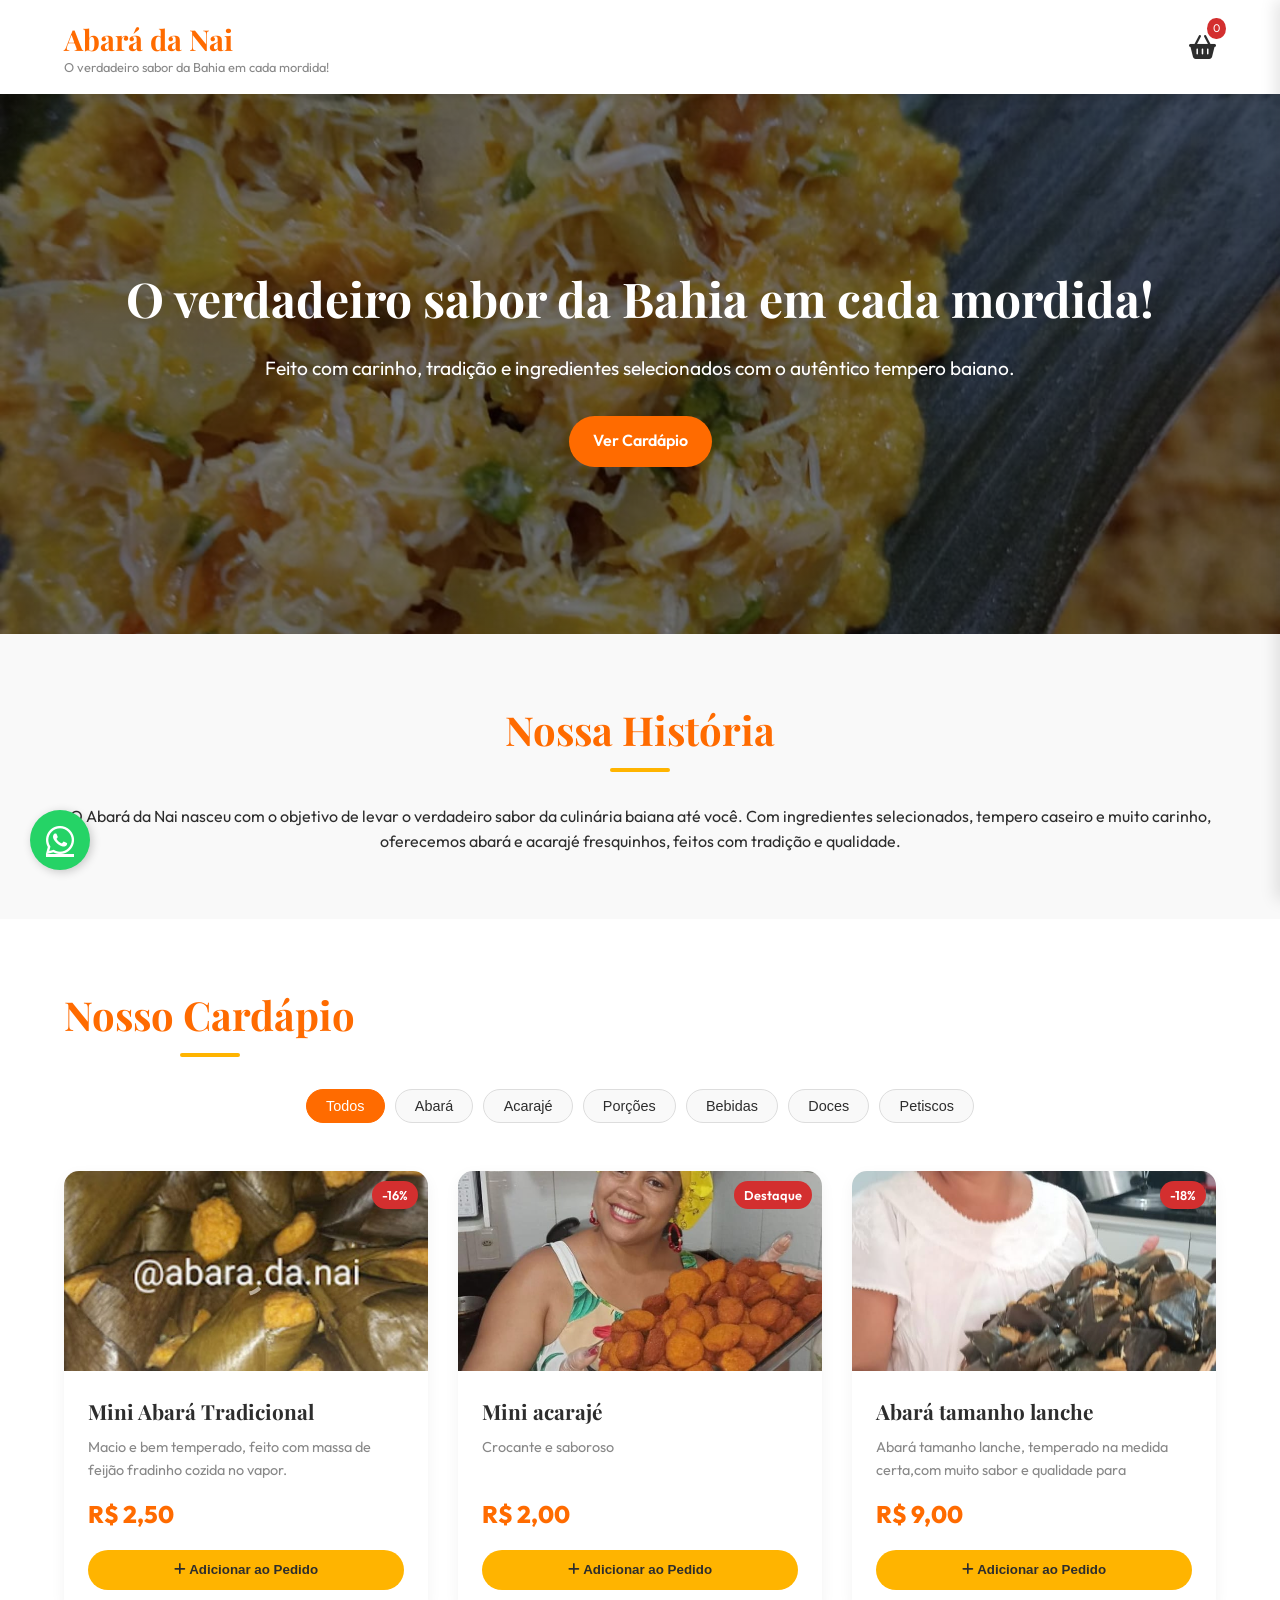
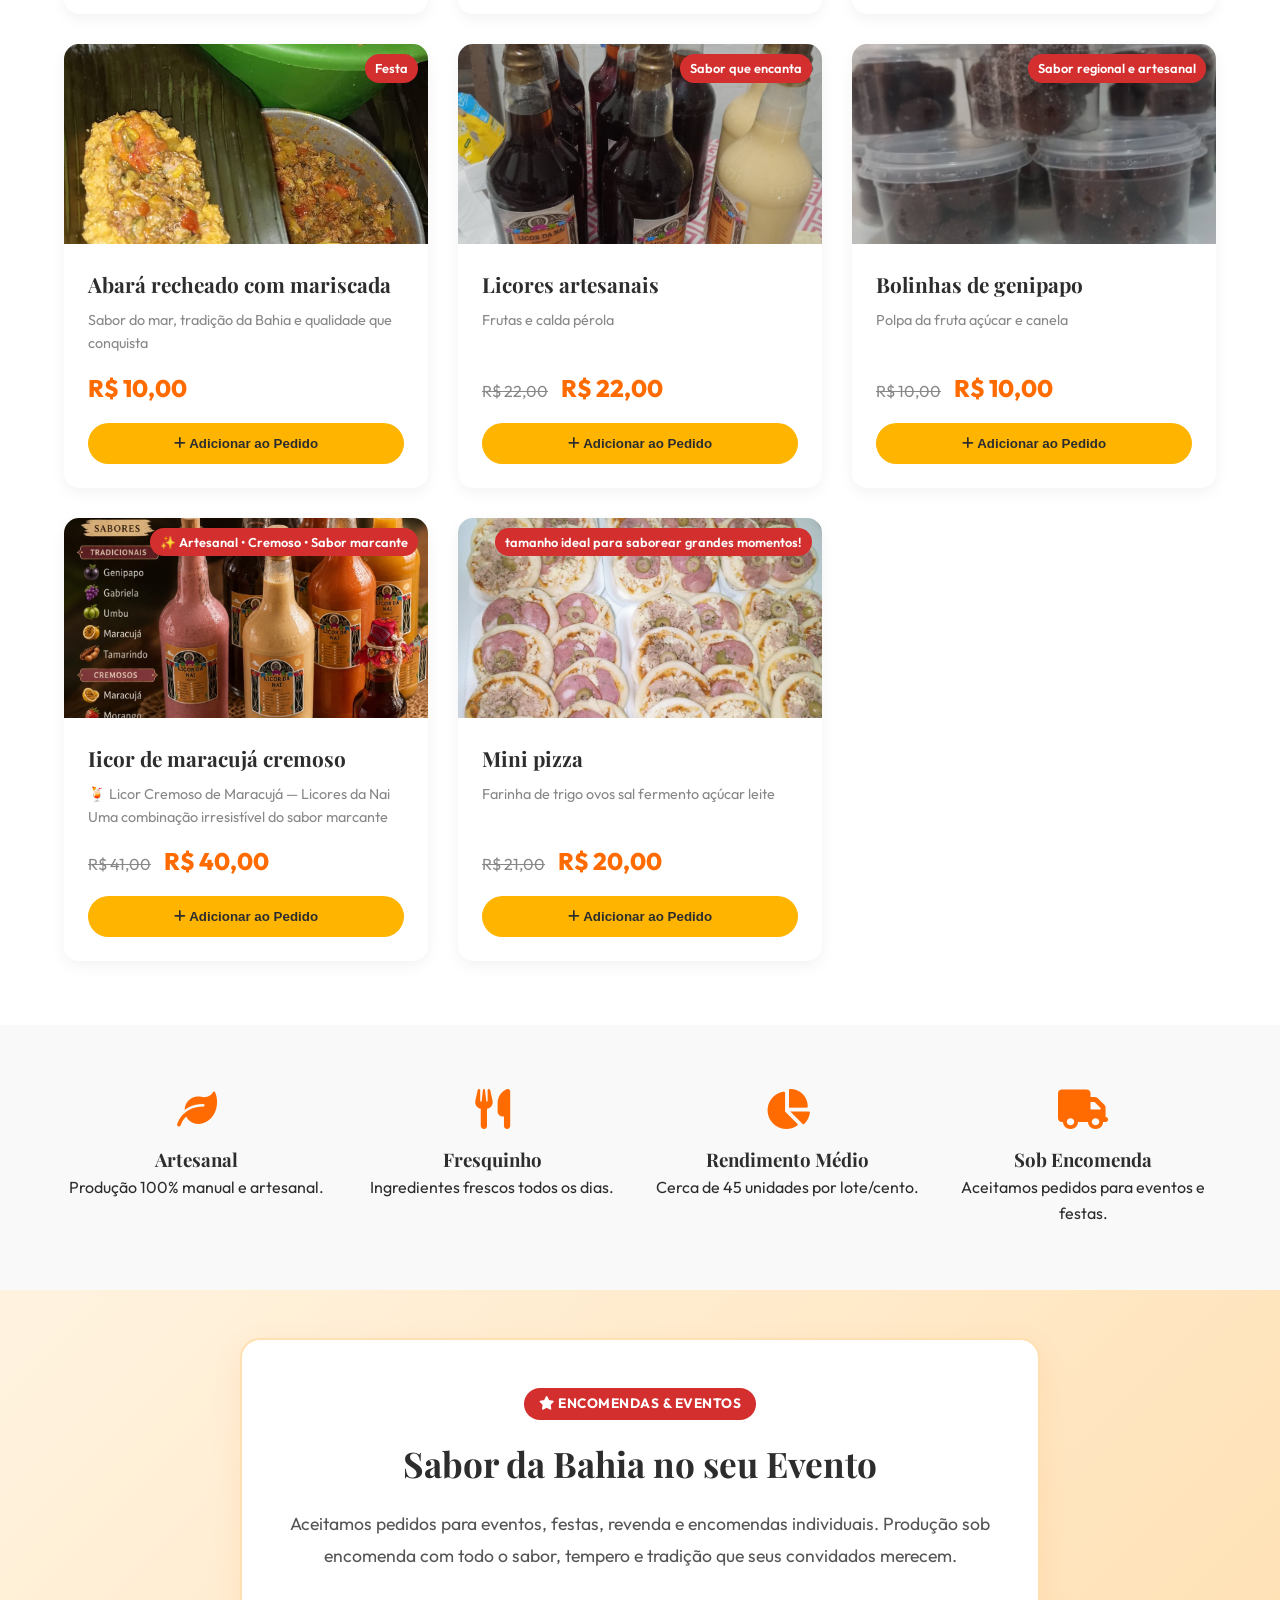
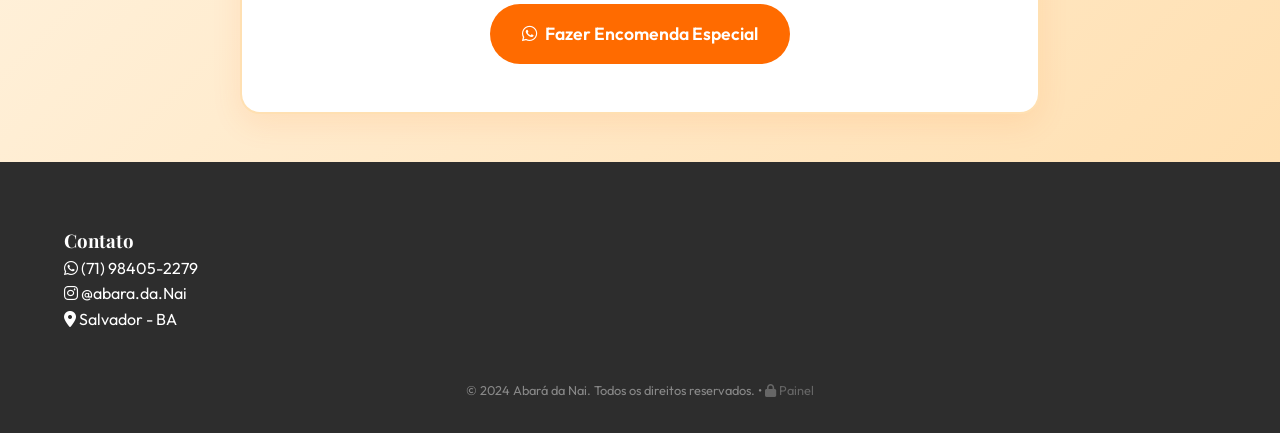
<file: index.html>
<!DOCTYPE html>
<html lang="pt-br">
<head>
    <meta charset="UTF-8">
    <meta name="viewport" content="width=device-width, initial-scale=1.0">
    <title>Abará da Nai - O verdadeiro sabor da Bahia em cada mordida!</title>
    <meta name="description" content="Peça o melhor do Abará e Acarajé em Salvador. Sabores autênticos da Bahia entregues com carinho.">
    <link rel="stylesheet" href="assets/css/style.css">
    <link rel="stylesheet" href="https://cdnjs.cloudflare.com/ajax/libs/font-awesome/6.0.0/css/all.min.css">
    <link href="https://fonts.googleapis.com/css2?family=Outfit:wght@300;400;600;800&family=Playfair+Display:wght@700;900&display=swap" rel="stylesheet">
</head>
<body>

    <!-- Header -->
    <header>
        <div class="container">
            <div class="logo">
                <h1>Abará da Nai</h1>
                <p>O verdadeiro sabor da Bahia em cada mordida!</p>
            </div>
            <div class="cart-icon" onclick="toggleCart()">
                <i class="fas fa-shopping-basket"></i>
                <span id="cart-count">0</span>
            </div>
        </div>
    </header>

    <!-- Hero Section -->
    <section class="hero">
        <div class="container">
            <div class="hero-content">
                <h2>O verdadeiro sabor da Bahia em cada mordida!</h2>
                <p>Feito com carinho, tradição e ingredientes selecionados com o autêntico tempero baiano.</p>
                <a href="#cardapio" class="btn btn-primary">Ver Cardápio</a>
            </div>
        </div>
    </section>

    <!-- About Section -->
    <section class="about">
        <div class="container">
            <div class="section-title">
                <h2>Nossa História</h2>
            </div>
            <p>O Abará da Nai nasceu com o objetivo de levar o verdadeiro sabor da culinária baiana até você. Com ingredientes selecionados, tempero caseiro e muito carinho, oferecemos abará e acarajé fresquinhos, feitos com tradição e qualidade.</p>
        </div>
    </section>

    <!-- Menu Section -->
    <section id="cardapio" class="menu">
        <div class="container">
            <div class="section-title">
                <h2>Nosso Cardápio</h2>
            </div>

            <!-- Categories Filter -->
            <div class="categories" id="category-filters">
                <button onclick="filterCategory('todas')" class="cat-btn active">Todos</button>
                <button onclick="filterCategory('abara')" class="cat-btn">Abará</button>
                <button onclick="filterCategory('acaraje')" class="cat-btn">Acarajé</button>
                <button onclick="filterCategory('porcoes')" class="cat-btn">Porções</button>
                <button onclick="filterCategory('bebidas')" class="cat-btn">Bebidas</button>
            </div>

            <div class="product-grid" id="product-grid">
                <!-- Products will be loaded via JS -->
                <div class="loading">Carregando cardápio...</div>
            </div>
        </div>
    </section>

    <!-- Info Section -->
    <section class="info-extra">
        <div class="container">
            <div class="info-grid">
                <div class="info-item">
                    <i class="fas fa-leaf"></i>
                    <h3>Artesanal</h3>
                    <p>Produção 100% manual e artesanal.</p>
                </div>
                <div class="info-item">
                    <i class="fas fa-utensils"></i>
                    <h3>Fresquinho</h3>
                    <p>Ingredientes frescos todos os dias.</p>
                </div>
                <div class="info-item">
                    <i class="fas fa-chart-pie"></i>
                    <h3>Rendimento Médio</h3>
                    <p>Cerca de 45 unidades por lote/cento.</p>
                </div>
                <div class="info-item">
                    <i class="fas fa-truck"></i>
                    <h3>Sob Encomenda</h3>
                    <p>Aceitamos pedidos para eventos e festas.</p>
                </div>
            </div>
        </div>
    </section>

    <!-- Encomendas & Eventos Section -->
    <section class="encomendas-section" id="encomendas">
        <div class="container">
            <div class="encomendas-card">
                <span class="tag-destaque"><i class="fas fa-star"></i> Encomendas & Eventos</span>
                <h2>Sabor da Bahia no seu Evento</h2>
                <p>Aceitamos pedidos para eventos, festas, revenda e encomendas individuais. Produção sob encomenda com todo o sabor, tempero e tradição que seus convidados merecem.</p>
                <a href="https://wa.me/5571984052279?text=Ol%C3%A1%2C%20gostaria%20de%20fazer%20uma%20encomenda%20para%20evento%2Ffesta!" class="btn btn-primary" target="_blank">
                    <i class="fab fa-whatsapp"></i> Fazer Encomenda Especial
                </a>
            </div>
        </div>
    </section>

    <!-- Footer -->
    <footer>
        <div class="container">
            <div class="footer-grid">
                <div class="footer-col">
                    <h3>Contato</h3>
                    <p><a href="https://wa.me/5571984052279" target="_blank" style="color: inherit; text-decoration: none;"><i class="fab fa-whatsapp"></i> (71) 98405-2279</a></p>
                    <p><a href="https://instagram.com/abara.da.Nai" target="_blank" style="color: inherit; text-decoration: none;"><i class="fab fa-instagram"></i> @abara.da.Nai</a></p>
                    <p><i class="fas fa-map-marker-alt"></i> Salvador - BA</p>
                </div>
            </div>
            <div class="footer-bottom">
                <p>&copy; 2024 Abará da Nai. Todos os direitos reservados. &bull; <a href="admin/" style="color: #666; text-decoration: none;" title="Acesso Administrativo"><i class="fas fa-lock"></i> Painel</a></p>
            </div>
        </div>
    </footer>

    <!-- Cart Sidebar -->
    <div id="cart-sidebar" class="cart-sidebar">
        <div class="cart-header">
            <h3>Seu Pedido</h3>
            <button class="close-cart" onclick="toggleCart()">&times;</button>
        </div>
        <div id="cart-items" class="cart-items"></div>
        <div class="cart-footer">
            <div class="total">
                <span>Total:</span>
                <span id="cart-total">R$ 0,00</span>
            </div>
            <button class="btn btn-checkout" onclick="checkout()">
                <i class="fab fa-whatsapp"></i> Finalizar no WhatsApp
            </button>
        </div>
    </div>
    <div id="cart-overlay" class="cart-overlay" onclick="toggleCart()"></div>

    <a href="https://wa.me/5571984052279" class="whatsapp-float" target="_blank">
        <i class="fab fa-whatsapp"></i>
    </a>

    <script src="assets/js/script.js"></script>
</body>
</html>
</file>
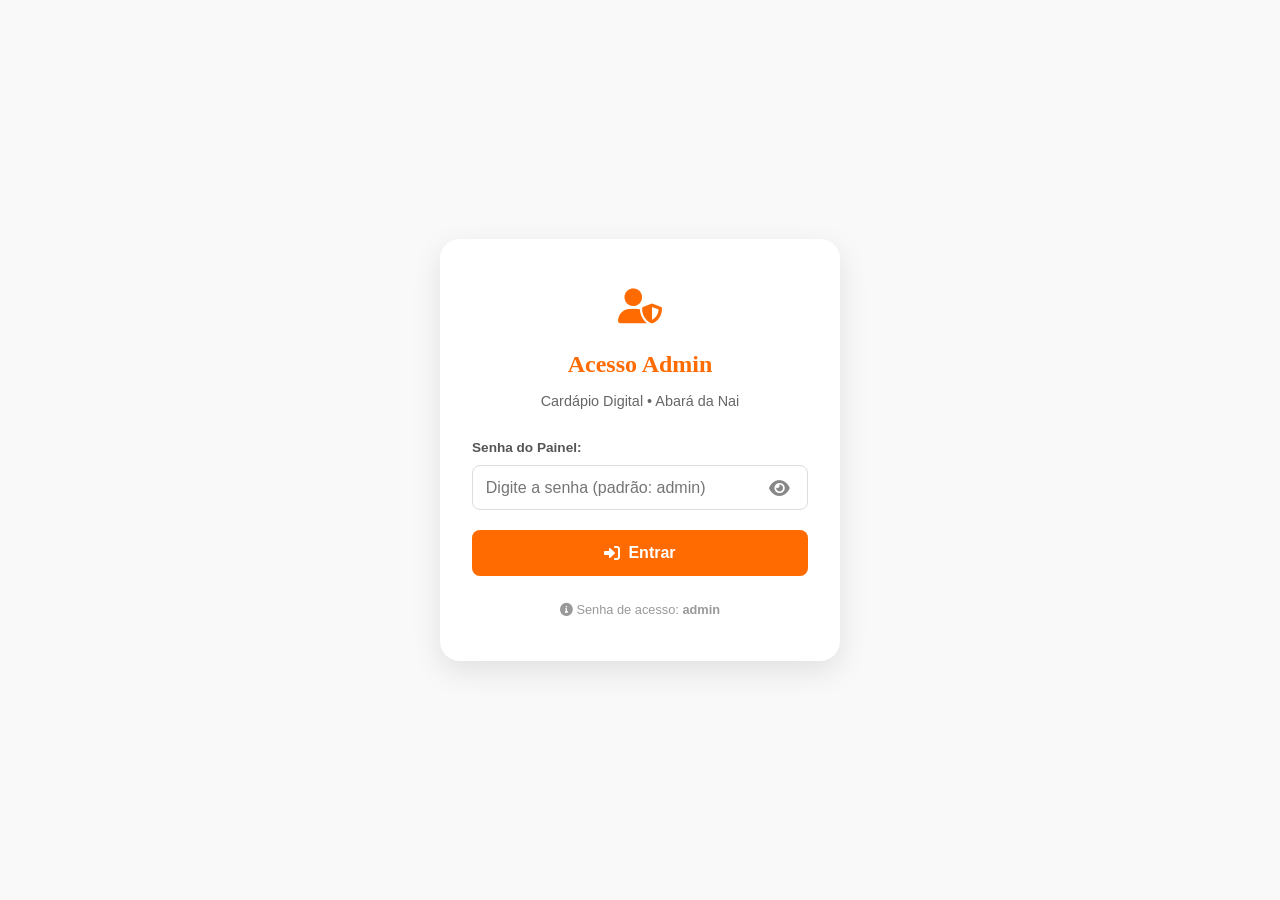
<file: admin/index.html>
<!DOCTYPE html>
<html lang="pt-br">
<head>
    <meta charset="UTF-8">
    <meta name="viewport" content="width=device-width, initial-scale=1.0">
    <title>Admin - Abará da Nai</title>
    <link rel="stylesheet" href="../assets/css/style.css">
    <link rel="stylesheet" href="https://cdnjs.cloudflare.com/ajax/libs/font-awesome/6.0.0/css/all.min.css">
    <style>
        .admin-layout { display: flex; min-height: 100vh; background: #f4f4f4; }
        .sidebar { width: 250px; background: var(--dark); color: #fff; padding: 2rem 1rem; position: fixed; height: 100%; box-sizing: border-box; }
        .main-content { flex: 1; margin-left: 250px; padding: 2rem; box-sizing: border-box; width: calc(100% - 250px); }
        .card { background: #fff; padding: 2rem; border-radius: 15px; box-shadow: 0 5px 15px rgba(0,0,0,0.05); margin-bottom: 2rem; }
        .card-header { display: flex; justify-content: space-between; align-items: center; margin-bottom: 1.5rem; }
        
        .table-container { width: 100%; overflow-x: auto; }
        table { width: 100%; border-collapse: collapse; margin-top: 1rem; min-width: 500px; }
        th, td { padding: 1rem; text-align: left; border-bottom: 1px solid #eee; }
        .thumb { width: 50px; height: 50px; border-radius: 5px; object-fit: cover; }
        
        .btn-sm { padding: 5px 10px; font-size: 0.8rem; }
        .modal { display: none; position: fixed; top: 0; left: 0; width: 100%; height: 100%; background: rgba(0,0,0,0.5); z-index: 3000; align-items: center; justify-content: center; }
        .modal.active { display: flex; }
        .modal-content { background: #fff; padding: 2rem; border-radius: 15px; width: 90%; max-width: 600px; max-height: 90vh; overflow-y: auto; }
        
        .form-group { margin-bottom: 1rem; }
        .form-group label { display: block; margin-bottom: 0.5rem; font-weight: 600; }
        .form-group input, .form-group textarea, .form-group select { width: 100%; padding: 0.8rem; border: 1px solid #ddd; border-radius: 8px; box-sizing: border-box; font-size: 16px; font-family: inherit; }
        .form-row { display: flex; gap: 10px; }
        .form-row .form-group { flex: 1; }
        
        #login-screen { 
            position: fixed; 
            top: 0; 
            left: 0; 
            width: 100%; 
            height: 100%; 
            background: var(--light); 
            z-index: 4000; 
            display: flex; 
            align-items: center; 
            justify-content: center; 
            padding: 1.5rem 1rem;
            box-sizing: border-box;
            overflow-y: auto;
            -webkit-overflow-scrolling: touch;
        }
        .login-card { 
            background: #fff; 
            padding: 2.5rem 2rem; 
            border-radius: 20px; 
            box-shadow: 0 10px 30px rgba(0,0,0,0.1); 
            width: 100%; 
            max-width: 400px; 
            text-align: center; 
            margin: auto;
            box-sizing: border-box;
        }
        
        @media (max-width: 480px) {
            .login-card { padding: 2rem 1.2rem; }
        }
        
        .github-config { background: #e3f2fd; padding: 1rem; border-radius: 10px; margin-bottom: 1rem; font-size: 0.9rem; }

        /* Estilos de Upload e Galeria */
        .image-upload-box {
            background: #fafafa;
            border: 2px dashed #ddd;
            border-radius: 12px;
            padding: 1.2rem;
            text-align: center;
            margin-bottom: 0.8rem;
            transition: border-color 0.2s;
        }
        .image-upload-box:hover {
            border-color: var(--primary);
        }
        .preview-img {
            max-width: 100%;
            height: 160px;
            object-fit: cover;
            border-radius: 8px;
            margin-bottom: 0.8rem;
            display: block;
            margin-left: auto;
            margin-right: auto;
            box-shadow: 0 2px 8px rgba(0,0,0,0.1);
            background: #eee;
        }
        .preset-thumbs {
            display: flex;
            gap: 8px;
            overflow-x: auto;
            padding: 5px 2px;
            margin-top: 6px;
        }
        .preset-thumb {
            width: 44px;
            height: 44px;
            border-radius: 6px;
            object-fit: cover;
            cursor: pointer;
            border: 2px solid transparent;
            transition: transform 0.2s, border-color 0.2s;
            flex-shrink: 0;
        }
        .preset-thumb:hover {
            border-color: var(--primary);
            transform: scale(1.1);
        }
        .badge-upload-status {
            display: inline-block;
            background: #e8f5e9;
            color: #2e7d32;
            padding: 4px 10px;
            border-radius: 12px;
            font-size: 0.8rem;
            font-weight: 600;
            margin-top: 6px;
        }

        /* Sidebar Styles */
        .sidebar-title { color: var(--primary); margin-bottom: 2rem; text-align: center; }
        .nav-link { display: block; padding: 0.8rem; border-radius: 8px; text-decoration: none; text-align: center; margin-bottom: 0.8rem; font-weight: bold; }
        .nav-link-site { color: #ccc; margin-top: 1.5rem; }
        .nav-link-logout { color: #ff5252; margin-top: 0.8rem; }
        
        /* Responsive Media Queries */
        @media (max-width: 768px) {
            .admin-layout { flex-direction: column; }
            .sidebar { width: 100%; height: auto; position: relative; padding: 1.5rem 1rem; display: flex; flex-direction: column; align-items: center; }
            .sidebar-title { margin-bottom: 1.5rem; }
            .sidebar nav { width: 100%; display: flex; flex-direction: column; gap: 0.5rem; }
            .nav-link-site, .nav-link-logout { margin-top: 0; }
            .main-content { margin-left: 0; width: 100%; padding: 1rem; }
            .card { padding: 1.5rem 1rem; }
            .card-header { flex-direction: column; gap: 1rem; text-align: center; }
            .card-header button { width: 100%; }
            .form-row { flex-direction: column; gap: 0; }
        }
    </style>
</head>
<body>

    <!-- Login Screen -->
    <div id="login-screen">
        <div class="login-card">
            <div style="font-size: 2.2rem; color: var(--primary); margin-bottom: 0.6rem;">
                <i class="fas fa-user-shield"></i>
            </div>
            <h2 style="color: var(--primary); margin-bottom: 0.4rem;">Acesso Admin</h2>
            <p style="color: #666; font-size: 0.9rem; margin-bottom: 1.5rem;">Cardápio Digital &bull; Abará da Nai</p>
            
            <form id="login-form" onsubmit="handleLoginSubmit(event)" autocomplete="on">
                <div class="form-group" style="margin-bottom: 1.2rem; text-align: left;">
                    <label for="admin-pass" style="font-size: 0.85rem; color: #555; display: block; margin-bottom: 6px;">Senha do Painel:</label>
                    <div style="position: relative;">
                        <input 
                            type="password" 
                            id="admin-pass" 
                            name="password"
                            placeholder="Digite a senha (padrão: admin)" 
                            autocomplete="current-password"
                            autocapitalize="none"
                            autocorrect="off"
                            spellcheck="false"
                            required
                            style="padding-right: 45px;"
                        >
                        <button 
                            type="button" 
                            id="btn-toggle-pass" 
                            onclick="togglePasswordVisibility()" 
                            style="position: absolute; right: 8px; top: 50%; transform: translateY(-50%); background: none; border: none; color: #888; font-size: 1.15rem; padding: 6px 10px; cursor: pointer; display: flex; align-items: center; justify-content: center; touch-action: manipulation;"
                            aria-label="Mostrar ou ocultar senha"
                        >
                            <i class="fas fa-eye" id="pass-eye-icon"></i>
                        </button>
                    </div>
                </div>

                <button 
                    type="submit" 
                    id="btn-login-submit"
                    class="btn btn-primary" 
                    style="width: 100%; padding: 0.9rem; font-size: 1rem; font-weight: bold; border-radius: 8px; cursor: pointer; display: flex; align-items: center; justify-content: center; gap: 8px; touch-action: manipulation;"
                >
                    <i class="fas fa-sign-in-alt"></i> <span>Entrar</span>
                </button>
            </form>

            <div id="login-error" style="color: var(--accent); background: #ffebee; border: 1px solid #ffcdd2; padding: 10px 14px; border-radius: 8px; margin-top: 1.2rem; font-size: 0.9rem; display: none; text-align: left;">
                <i class="fas fa-exclamation-circle"></i> <span id="login-error-text">Senha incorreta!</span>
            </div>

            <p style="font-size: 0.8rem; color: #999; margin-top: 1.5rem;">
                <i class="fas fa-info-circle"></i> Senha de acesso: <strong>admin</strong>
            </p>
        </div>
    </div>

    <div class="admin-layout">
        <aside class="sidebar">
            <h2 class="sidebar-title">Admin Nai</h2>
            <nav>
                <a href="#" class="btn btn-primary nav-link" onclick="showProductModal()"><i class="fas fa-plus"></i> Novo Produto</a>
                <a href="#" class="btn nav-link" style="background: #444; color: #fff;" onclick="showCategoryModal()"><i class="fas fa-tags"></i> Categorias</a>
                <a href="../" class="nav-link nav-link-site"><i class="fas fa-external-link-alt"></i> Ver Site</a>
                <a href="#" class="nav-link nav-link-logout" onclick="logout()"><i class="fas fa-sign-out-alt"></i> Sair</a>
            </nav>
        </aside>

        <main class="main-content">
            <div class="card">
                <div class="card-header">
                    <h1 style="font-size: 1.5rem;">Gerenciar Cardápio</h1>
                    <div style="display: flex; gap: 10px; flex-wrap: wrap;">
                        <button class="btn btn-sm" style="background: #444; color: #fff;" onclick="showCategoryModal()"><i class="fas fa-tags"></i> Editar Categorias</button>
                        <button id="btn-save-github" class="btn btn-primary" onclick="saveToGitHub()"><i class="fas fa-save"></i> Salvar no GitHub</button>
                    </div>
                </div>
                
                <div class="github-config" id="github-config-box">
                    <strong>Integração GitHub & Vercel:</strong> 
                    <span id="gh-status" style="margin-left: 8px;">Carregando...</span>
                    <button class="btn btn-sm btn-primary" onclick="setupGitHub()" style="margin-left: 10px; cursor: pointer;">
                        <i class="fas fa-key"></i> Configurar Token
                    </button>
                </div>

                <div class="table-container">
                    <table id="products-table">
                        <thead>
                            <tr>
                                <th>Imagem</th>
                                <th>Título</th>
                                <th>Categoria</th>
                                <th>Preço</th>
                                <th>Ações</th>
                            </tr>
                        </thead>
                        <tbody id="admin-product-list">
                            <!-- Filled by JS -->
                        </tbody>
                    </table>
                </div>
            </div>
        </main>
    </div>

    <!-- Product Modal -->
    <div id="product-modal" class="modal">
        <div class="modal-content">
            <h2 id="modal-title" style="margin-bottom: 1.5rem;">Novo Produto</h2>
            <form id="product-form" onsubmit="handleProductSubmit(event)">
                <input type="hidden" id="p-id">
                
                <div class="form-group">
                    <label>Título do Produto</label>
                    <input type="text" id="p-titulo" placeholder="Ex: Abará Especial com Camarão" required>
                </div>
                
                <div class="form-group">
                    <label>Descrição</label>
                    <textarea id="p-descricao" rows="3" placeholder="Ingredientes e detalhes..." required></textarea>
                </div>
                
                <div class="form-row">
                    <div class="form-group">
                        <label>Preço Atual (R$)</label>
                        <input type="number" step="0.01" id="p-preco-atual" placeholder="10.00" required>
                    </div>
                    <div class="form-group">
                        <label>Preço Antigo (Opcional)</label>
                        <input type="number" step="0.01" id="p-preco-antigo" placeholder="12.00">
                    </div>
                </div>
                
                <div class="form-group">
                    <label>Categoria</label>
                    <div style="display: flex; gap: 8px;">
                        <select id="p-categoria" style="flex: 1;" required>
                            <!-- Filled dynamically by JS -->
                        </select>
                        <button type="button" class="btn btn-sm" style="background: #eee; color: #333;" onclick="showCategoryModal()" title="Gerenciar categorias">
                            <i class="fas fa-plus"></i> Categorias
                        </button>
                    </div>
                </div>

                <!-- Foto do Produto com Upload da Galeria -->
                <div class="form-group">
                    <label><i class="fas fa-image"></i> Foto do Produto</label>
                    
                    <div class="image-upload-box">
                        <img id="image-preview" src="../assets/images/uploads/1.jpeg" class="preview-img" alt="Prévia">
                        
                        <input type="file" id="p-file-input" accept="image/*" style="display: none;" onchange="handleImageFileSelect(event)">
                        
                        <div style="display: flex; gap: 8px; justify-content: center; flex-wrap: wrap;">
                            <button type="button" class="btn btn-sm btn-primary" onclick="document.getElementById('p-file-input').click()" style="cursor: pointer; padding: 10px 16px; font-size: 0.95rem;">
                                <i class="fas fa-upload"></i> Escolher da Galeria / Fotos
                            </button>
                        </div>
                        
                        <div id="upload-status-indicator" style="display: none;"></div>
                    </div>

                    <div style="margin-bottom: 0.8rem;">
                        <small style="color: #666; font-weight: 600; display: block; margin-bottom: 4px;">Ou selecione uma foto existente:</small>
                        <div class="preset-thumbs">
                            <img src="../assets/images/uploads/1.jpeg" class="preset-thumb" onclick="selectPresetImage('assets/images/uploads/1.jpeg')" title="Foto 1">
                            <img src="../assets/images/uploads/2.jpeg" class="preset-thumb" onclick="selectPresetImage('assets/images/uploads/2.jpeg')" title="Foto 2">
                            <img src="../assets/images/uploads/3.jpeg" class="preset-thumb" onclick="selectPresetImage('assets/images/uploads/3.jpeg')" title="Foto 3">
                            <img src="../assets/images/uploads/4.jpeg" class="preset-thumb" onclick="selectPresetImage('assets/images/uploads/4.jpeg')" title="Foto 4">
                            <img src="../assets/images/uploads/5.jpeg" class="preset-thumb" onclick="selectPresetImage('assets/images/uploads/5.jpeg')" title="Foto 5">
                            <img src="../assets/images/uploads/6.jpeg" class="preset-thumb" onclick="selectPresetImage('assets/images/uploads/6.jpeg')" title="Foto 6">
                        </div>
                    </div>

                    <input type="text" id="p-imagem" placeholder="assets/images/uploads/1.jpeg" oninput="updateImagePreviewFromInput()" style="font-size: 0.8rem; background: #fafafa;" title="Caminho ou URL da imagem">
                </div>

                <div class="form-group">
                    <label>Selo / Destaque (Badge)</label>
                    <input type="text" id="p-badge" placeholder="Ex: Mais Vendido, -10%, Novidade">
                </div>

                <div style="display: flex; gap: 10px; margin-top: 2rem;">
                    <button type="button" class="btn" style="background: #ccc; flex: 1;" onclick="closeModal()">Cancelar</button>
                    <button type="submit" class="btn btn-primary" style="flex: 1;">Salvar Item</button>
                </div>
            </form>
        </div>
    </div>

    <!-- Category Modal -->
    <div id="category-modal" class="modal">
        <div class="modal-content">
            <div style="display: flex; justify-content: space-between; align-items: center; margin-bottom: 1.5rem;">
                <h2>Gerenciar Categorias</h2>
                <button class="close-cart" onclick="closeCategoryModal()" style="font-size: 1.8rem; cursor: pointer;">&times;</button>
            </div>

            <!-- Adicionar Nova Categoria -->
            <div style="background: #f9f9f9; padding: 1rem; border-radius: 10px; margin-bottom: 1.5rem;">
                <label style="font-weight: bold; display: block; margin-bottom: 8px;">Adicionar Nova Categoria</label>
                <div style="display: flex; gap: 8px;">
                    <input type="text" id="new-cat-name" placeholder="Ex: Licores, Doces, Combos..." style="flex: 1; padding: 0.7rem; border: 1px solid #ddd; border-radius: 8px;">
                    <button type="button" class="btn btn-primary" onclick="handleAddCategory()" style="white-space: nowrap;">
                        <i class="fas fa-plus"></i> Adicionar
                    </button>
                </div>
            </div>

            <!-- Lista de Categorias -->
            <div class="table-container">
                <table>
                    <thead>
                        <tr>
                            <th>Nome da Categoria</th>
                            <th>Código (Slug)</th>
                            <th style="width: 100px;">Ações</th>
                        </tr>
                    </thead>
                    <tbody id="category-table-body">
                        <!-- Filled by JS -->
                    </tbody>
                </table>
            </div>

            <div style="margin-top: 1.5rem; text-align: right;">
                <button type="button" class="btn" style="background: #ccc;" onclick="closeCategoryModal()">Fechar</button>
            </div>
        </div>
    </div>

    <script src="admin.js"></script>
</body>
</html>
</file>
<file: assets/css/style.css>
:root {
    --primary: #ff6b00;    /* Laranja vibrante */
    --secondary: #ffb400;  /* Amarelo ouro */
    --accent: #d32f2f;     /* Vermelho acarajé */
    --dark: #2d2d2d;
    --light: #f9f9f9;
    --white: #ffffff;
    --grey: #888;
    --success: #25d366;    /* WhatsApp Green */
}

* {
    margin: 0;
    padding: 0;
    box-sizing: border-box;
}

body {
    font-family: 'Outfit', sans-serif;
    color: var(--dark);
    background-color: var(--light);
    line-height: 1.6;
}

h1, h2, h3 {
    font-family: 'Playfair Display', serif;
}

.container {
    width: 90%;
    max-width: 1200px;
    margin: 0 auto;
}

/* Header */
header {
    background: var(--white);
    padding: 1rem 0;
    box-shadow: 0 2px 10px rgba(0,0,0,0.1);
    position: sticky;
    top: 0;
    z-index: 1000;
}

header .container {
    display: flex;
    justify-content: space-between;
    align-items: center;
}

.logo h1 {
    color: var(--primary);
    font-size: 1.8rem;
    margin-bottom: -5px;
}

.logo p {
    font-size: 0.8rem;
    color: var(--grey);
}

.cart-icon {
    position: relative;
    font-size: 1.5rem;
    color: var(--dark);
    cursor: pointer;
    transition: transform 0.3s;
}

.cart-icon:hover {
    transform: scale(1.1);
}

.cart-icon span {
    position: absolute;
    top: -10px;
    right: -10px;
    background: var(--accent);
    color: var(--white);
    font-size: 0.7rem;
    padding: 2px 6px;
    border-radius: 50%;
}

/* Hero */
.hero {
    background: linear-gradient(rgba(0,0,0,0.5), rgba(0,0,0,0.5)), url('../images/uploads/5.jpeg');
    background-size: cover;
    background-position: center;
    height: 60vh;
    display: flex;
    align-items: center;
    justify-content: center;
    text-align: center;
    color: var(--white);
}

.hero h2 {
    font-size: 3rem;
    margin-bottom: 1rem;
}

.hero p {
    font-size: 1.2rem;
    margin-bottom: 2rem;
}

/* Buttons */
.btn {
    display: inline-block;
    padding: 0.8rem 1.5rem;
    border-radius: 50px;
    text-decoration: none;
    font-weight: 600;
    transition: all 0.3s;
    border: none;
    cursor: pointer;
}

.btn-primary {
    background: var(--primary);
    color: var(--white);
}

.btn-primary:hover {
    background: var(--accent);
    transform: translateY(-3px);
}

/* About */
.about {
    padding: 4rem 0;
    text-align: center;
}

.section-title {
    margin-bottom: 2rem;
}

.section-title h2 {
    font-size: 2.5rem;
    color: var(--primary);
    position: relative;
    display: inline-block;
    padding-bottom: 10px;
}

.section-title h2::after {
    content: '';
    position: absolute;
    bottom: 0;
    left: 50%;
    transform: translateX(-50%);
    width: 60px;
    height: 4px;
    background: var(--secondary);
    border-radius: 2px;
}

/* Menu */
.menu {
    padding: 4rem 0;
    background: var(--white);
}

.categories {
    display: flex;
    justify-content: center;
    gap: 10px;
    margin-bottom: 3rem;
    flex-wrap: wrap;
}

.cat-btn {
    padding: 0.5rem 1.2rem;
    border-radius: 30px;
    background: var(--light);
    color: var(--dark);
    text-decoration: none;
    font-size: 0.9rem;
    transition: all 0.3s;
    border: 1px solid #ddd;
}

.cat-btn.active, .cat-btn:hover {
    background: var(--primary);
    color: var(--white);
    border-color: var(--primary);
}

.product-grid {
    display: grid;
    grid-template-columns: repeat(auto-fill, minmax(280px, 1fr));
    gap: 30px;
}

.product-card {
    background: var(--white);
    border-radius: 15px;
    overflow: hidden;
    box-shadow: 0 5px 15px rgba(0,0,0,0.05);
    transition: transform 0.3s;
}

.product-card:hover {
    transform: translateY(-10px);
}

.product-image {
    position: relative;
    height: 200px;
}

.product-image img {
    width: 100%;
    height: 100%;
    object-fit: cover;
}

.product-image .badge {
    position: absolute;
    top: 10px;
    right: 10px;
    background: var(--accent);
    color: var(--white);
    padding: 4px 10px;
    border-radius: 20px;
    font-size: 0.8rem;
    font-weight: 600;
}

.product-info {
    padding: 1.5rem;
}

.product-info h3 {
    margin-bottom: 0.5rem;
    font-size: 1.3rem;
}

.product-info p {
    color: var(--grey);
    font-size: 0.9rem;
    margin-bottom: 1rem;
    height: 2.7rem;
    overflow: hidden;
}

.price {
    margin-bottom: 1rem;
}

.current-price {
    font-size: 1.5rem;
    font-weight: 800;
    color: var(--primary);
}

.old-price {
    text-decoration: line-through;
    color: var(--grey);
    font-size: 1rem;
    margin-right: 10px;
}

.btn-add {
    width: 100%;
    background: var(--secondary);
    color: var(--dark);
}

.btn-add:hover {
    background: var(--primary);
    color: var(--white);
}

/* Info Extra */
.info-extra {
    padding: 4rem 0;
}

.info-grid {
    display: grid;
    grid-template-columns: repeat(auto-fill, minmax(250px, 1fr));
    gap: 30px;
    text-align: center;
}

.info-item i {
    font-size: 2.5rem;
    color: var(--primary);
    margin-bottom: 1rem;
}

/* Cart Sidebar */
.cart-sidebar {
    position: fixed;
    top: 0;
    right: -400px;
    width: 400px;
    height: 100%;
    background: var(--white);
    box-shadow: -5px 0 15px rgba(0,0,0,0.1);
    z-index: 2000;
    display: flex;
    flex-direction: column;
    transition: right 0.3s ease;
}

.cart-sidebar.active {
    right: 0;
}

@media (max-width: 450px) {
    .cart-sidebar {
        width: 100%;
        right: -100%;
    }
}

.cart-header {
    padding: 1.5rem;
    border-bottom: 1px solid #eee;
    display: flex;
    justify-content: space-between;
    align-items: center;
}

.close-cart {
    background: none;
    border: none;
    font-size: 2rem;
    cursor: pointer;
}

.cart-items {
    flex: 1;
    overflow-y: auto;
    padding: 1.5rem;
}

.cart-item {
    display: flex;
    gap: 15px;
    margin-bottom: 1.5rem;
    align-items: center;
}

.cart-item-img {
    width: 60px;
    height: 60px;
    border-radius: 8px;
    object-fit: cover;
}

.cart-item-info {
    flex: 1;
}

.cart-item-info h4 {
    font-size: 0.95rem;
}

.cart-item-controls {
    display: flex;
    align-items: center;
    gap: 10px;
}

.cart-item-controls button {
    width: 25px;
    height: 25px;
    border-radius: 50%;
    border: 1px solid #ddd;
    background: var(--white);
    cursor: pointer;
}

.cart-footer {
    padding: 1.5rem;
    border-top: 1px solid #eee;
}

.total {
    display: flex;
    justify-content: space-between;
    font-size: 1.2rem;
    font-weight: 800;
    margin-bottom: 1.5rem;
}

.btn-checkout {
    width: 100%;
    background: var(--success);
    color: var(--white);
    font-size: 1.1rem;
}

.cart-overlay {
    position: fixed;
    top: 0;
    left: 0;
    width: 100%;
    height: 100%;
    background: rgba(0,0,0,0.5);
    z-index: 1500;
    display: none;
}

.cart-overlay.active {
    display: block;
}

/* Footer */
footer {
    background: var(--dark);
    color: var(--white);
    padding: 4rem 0 2rem;
}

.footer-bottom {
    margin-top: 3rem;
    text-align: center;
    font-size: 0.8rem;
    color: var(--grey);
}

/* WhatsApp Float */
.whatsapp-float {
    position: fixed;
    bottom: 30px;
    left: 30px;
    background: var(--success);
    color: var(--white);
    width: 60px;
    height: 60px;
    border-radius: 50%;
    display: flex;
    align-items: center;
    justify-content: center;
    font-size: 2rem;
    box-shadow: 2px 2px 10px rgba(0,0,0,0.2);
    z-index: 1000;
}

/* Seção de Encomendas */
.encomendas-section {
    padding: 3rem 0;
    background: linear-gradient(135deg, #fff3e0 0%, #ffe0b2 100%);
}

.encomendas-card {
    background: var(--white);
    border-radius: 20px;
    padding: 3rem 2rem;
    box-shadow: 0 10px 30px rgba(255, 107, 0, 0.1);
    text-align: center;
    max-width: 800px;
    margin: 0 auto;
    border: 2px solid #ffe0b2;
}

.tag-destaque {
    display: inline-block;
    background: var(--accent);
    color: var(--white);
    padding: 5px 15px;
    border-radius: 20px;
    font-size: 0.85rem;
    font-weight: 700;
    margin-bottom: 1rem;
    text-transform: uppercase;
    letter-spacing: 0.5px;
}

.encomendas-card h2 {
    font-size: 2.2rem;
    color: var(--dark);
    margin-bottom: 1rem;
}

.encomendas-card p {
    font-size: 1.1rem;
    color: #555;
    margin-bottom: 2rem;
    line-height: 1.8;
}

.encomendas-card .btn {
    display: inline-flex;
    align-items: center;
    gap: 8px;
    font-size: 1.1rem;
    padding: 1rem 2rem;
}
</file>
